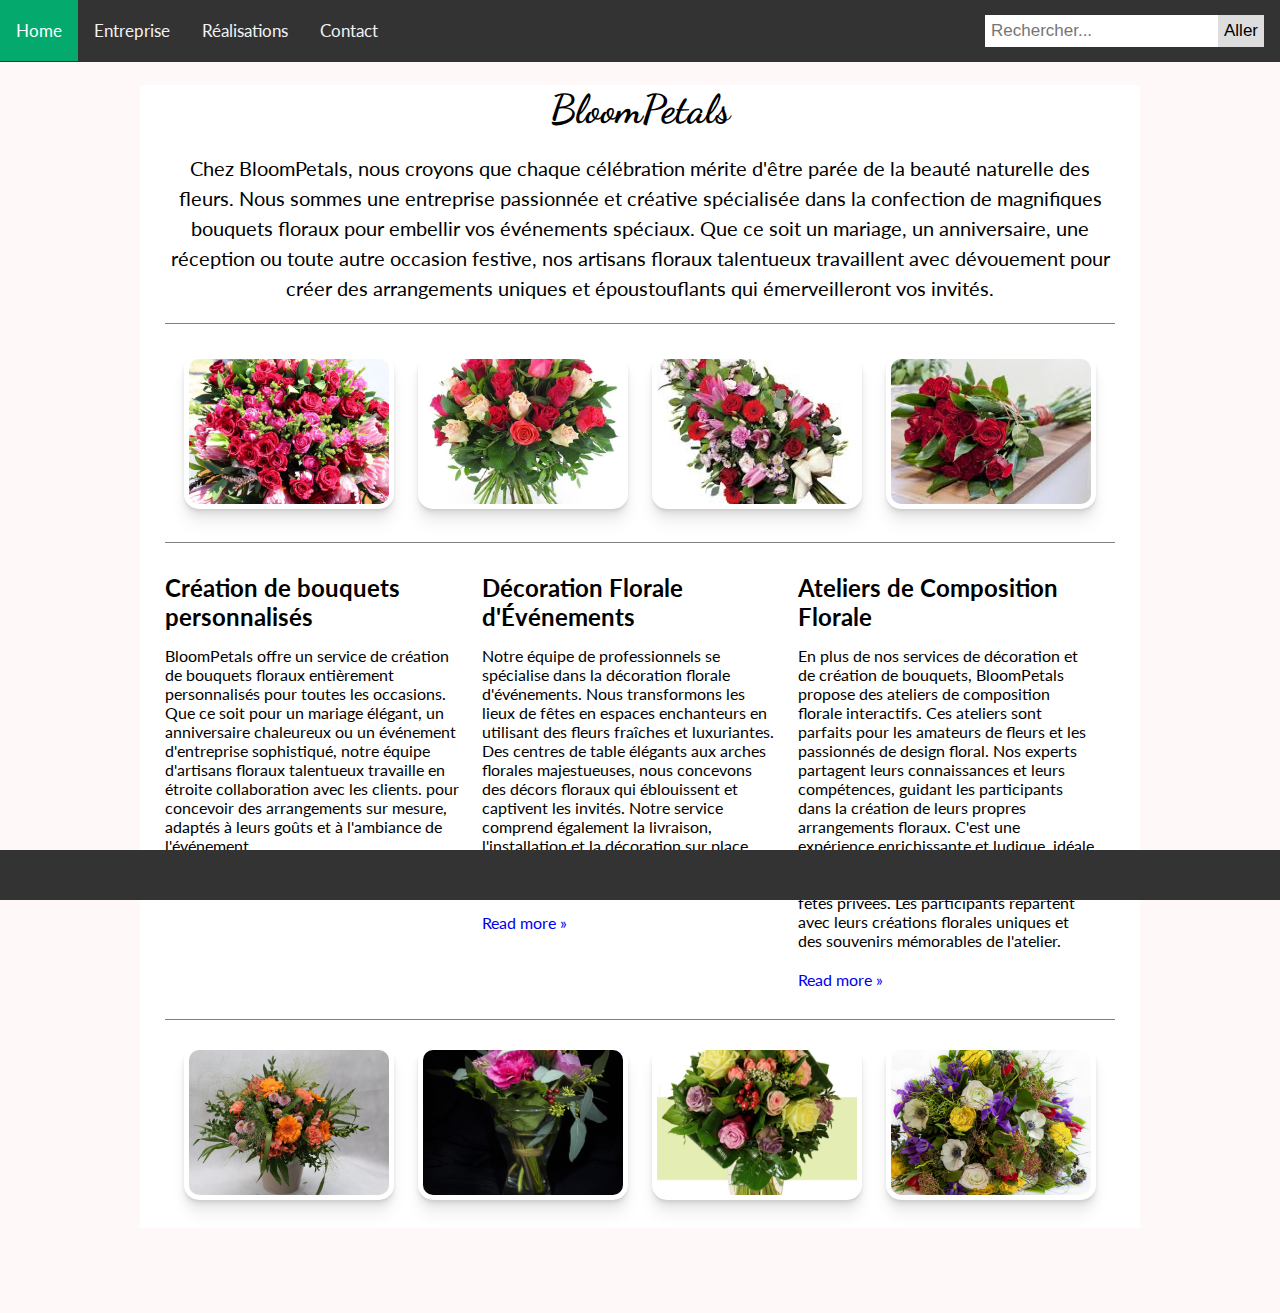
<file: index.html>
<!DOCTYPE html>
<html lang="fr">
    <head>
        <link rel="stylesheet" href="css/common.css">
        <link rel="stylesheet" href="css/index.css">
        <link rel="stylesheet" href="https://fonts.googleapis.com/css?family=Lato">
        <link rel="stylesheet" href="https://fonts.googleapis.com/css?family=Dancing+Script">
        <meta charset="UTF-8"> 
        <!-- Details importants pour la SEO -->
        <meta name="viewport" content="width=device-width, initial-scale=1.0">
        <meta name=" robots" content=" index, follow">
        <meta name="keywords" content="flowers,bloom,petals,passion,roses">
        <meta name="author" content="Bloom Petals">
        <meta name="description" content="Chez BloomPetals, nous croyons que chaque célébration mérite d'être parée de la beauté naturelle des fleurs.">
        <!-- Fin details SEO -->
        <title>BloomPetals</title>
    </head>
    <body>
        <header>
            <nav>
                <a class="active" href="index.html">Home</a>
                <a href="entreprise.html">Entreprise</a>
                <a href="realisations.html">Réalisations</a>
                <a href="contact.html">Contact</a>
                <div class="search-container">
                    <form action="#">
                        <input type="text" placeholder="Rechercher...">
                        <button type="submit">Aller</button>
                    </form>
                </div>
            </nav>
        </header>
        
        <main>
            <h1 class="title">BloomPetals</h1>

            <div class="main-description">Chez BloomPetals, nous croyons que chaque célébration mérite d'être parée de la beauté naturelle des fleurs. Nous sommes une entreprise passionnée et créative spécialisée dans la confection de magnifiques bouquets floraux pour embellir vos événements spéciaux. Que ce soit un mariage, un anniversaire, une réception ou toute autre occasion festive, nos artisans floraux talentueux travaillent avec dévouement pour créer des arrangements uniques et époustouflants qui émerveilleront vos invités.</div>
            
            <div class="separator"></div>

            <div class="images-container batch-1">
                <img src="images/works/image1.jpg" />
                <img src="images/works/image2.jpg" />
                <img src="images/works/image3.jpg" />
                <img src="images/works/image4.jpg" />
            </div>

            <div class="separator"></div>

            <div class="services">
                <div class="service">
                    <div class="service-title">Création de bouquets personnalisés</div>
                    <div class="service-content">BloomPetals offre un service de création de bouquets floraux entièrement personnalisés pour toutes les occasions. Que ce soit pour un mariage élégant, un anniversaire chaleureux ou un événement d'entreprise sophistiqué, notre équipe d'artisans floraux talentueux travaille en étroite collaboration avec les clients. pour concevoir des arrangements sur mesure, adaptés à leurs goûts et à l'ambiance de l'événement.</div>
                    <a class="service-read-more" href="#">Read more &raquo;</a>
                </div>
                <div class="service">
                    <div class="service-title">Décoration Florale d'Événements</div>
                    <div class="service-content">Notre équipe de professionnels se spécialise dans la décoration florale d'événements. Nous transformons les lieux de fêtes en espaces enchanteurs en utilisant des fleurs fraîches et luxuriantes. Des centres de table élégants aux arches florales majestueuses, nous concevons des décors floraux qui éblouissent et captivent les invités. Notre service comprend également la livraison, l'installation et la décoration sur place pour garantir une expérience sans stress pour nos clients.</div>
                    <a class="service-read-more" href="#">Read more &raquo;</a>
                </div>
                <div class="service">
                    <div class="service-title">Ateliers de Composition Florale</div>
                    <div class="service-content">En plus de nos services de décoration et de création de bouquets, BloomPetals propose des ateliers de composition florale interactifs. Ces ateliers sont parfaits pour les amateurs de fleurs et les passionnés de design floral. Nos experts partagent leurs connaissances et leurs compétences, guidant les participants dans la création de leurs propres arrangements floraux. C'est une expérience enrichissante et ludique, idéale pour les événements d'entreprise, les enterrements de vie de jeune fille ou les fêtes privées. Les participants repartent avec leurs créations florales uniques et des souvenirs mémorables de l'atelier.</div>
                    <a class="service-read-more" href="#">Read more &raquo;</a>
                </div>
            </div>

            <div class="separator"></div>

            <div class="images-container batch-2">
                <img src="images/works/image5.jpg" />
                <img src="images/works/image6.jpg" />
                <img src="images/works/image7.jpg" />
                <img src="images/works/image8.jpg" />
            </div>

        </main>

        <footer>
        </footer>
    
    </body>
</html>
</file>
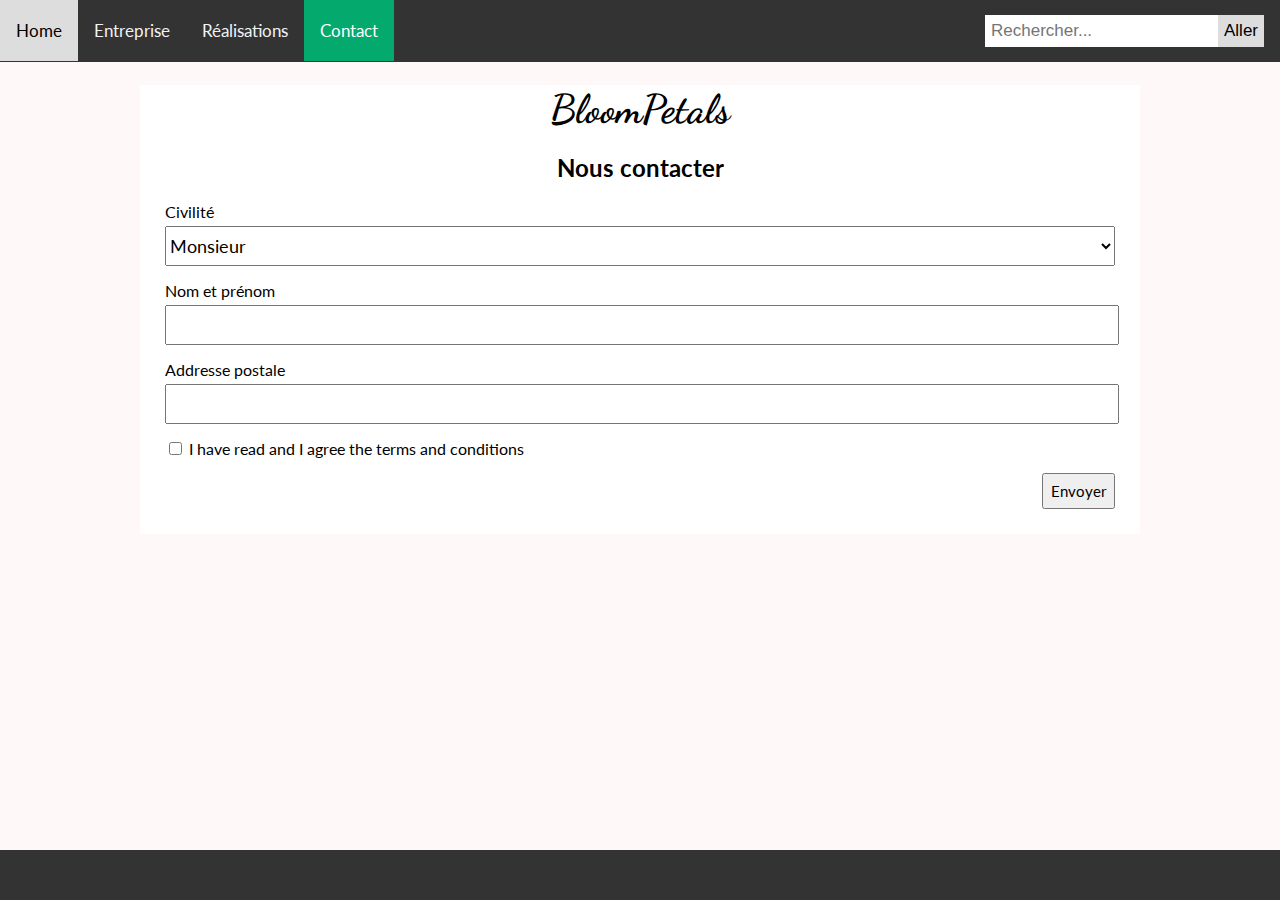
<file: contact.html>
<!DOCTYPE html>
<html lang="fr">
    <head>
        <link rel="stylesheet" href="css/common.css">
        <link rel="stylesheet" href="css/contact.css">
        <link rel="stylesheet" href="https://fonts.googleapis.com/css?family=Lato">
        <link rel="stylesheet" href="https://fonts.googleapis.com/css?family=Dancing+Script">
        <meta charset="UTF-8"> 
        <!-- Details importants pour la SEO -->
        <meta name="viewport" content="width=device-width, initial-scale=1.0">
        <meta name=" robots" content=" index, follow">
        <meta name="keywords" content="flowers,bloom,petals,passion,roses">
        <meta name="author" content="Bloom Petals">
        <meta name="description" content="Chez BloomPetals, nous croyons que chaque célébration mérite d'être parée de la beauté naturelle des fleurs.">
        <!-- Fin details SEO -->
        <title>BloomPetals - Nous contacter</title>
    </head>
    <body>
        <header>
            <nav>
                <a href="index.html">Home</a>
                <a href="entreprise.html">Entreprise</a>
                <a href="realisations.html">Réalisations</a>
                <a class="active" href="contact.html">Contact</a>
                <div class="search-container">
                    <form action="#">
                        <input type="text" placeholder="Rechercher...">
                        <button type="submit">Aller</button>
                    </form>
                </div>
            </nav>
        </header>
        
        <main>
            <h1 class="title">BloomPetals</h1>
            <h2>Nous contacter</h2>

            <form action="">
                <div class="form-field civility">
                    <label>Civilité</label>
                    <select name="civility">
                        <option name="mr">Monsieur</option>
                        <option name="mrs">Madame</option>
                    </select>
                </div>

                <div class="form-field name">
                    <label>Nom et prénom</label>
                    <input type="text" name="fullname" />
                </div>

                <div class="form-field address">
                    <label>Addresse postale</label>
                    <input type="text" name="address" />
                </div>

                <div class="form-field terms-conditions">
                    <input type="checkbox" name="agree_terms_conditions" />
                    <label>I have read and I agree the terms and conditions</label>
                </div>

                <div class="form-field submit">
                    <input type="submit" name="agree_terms_conditions" value="Envoyer" />
                </div>
                
            </form>
        </main>

        <footer>
        </footer>
    
    </body>
</html>
</file>
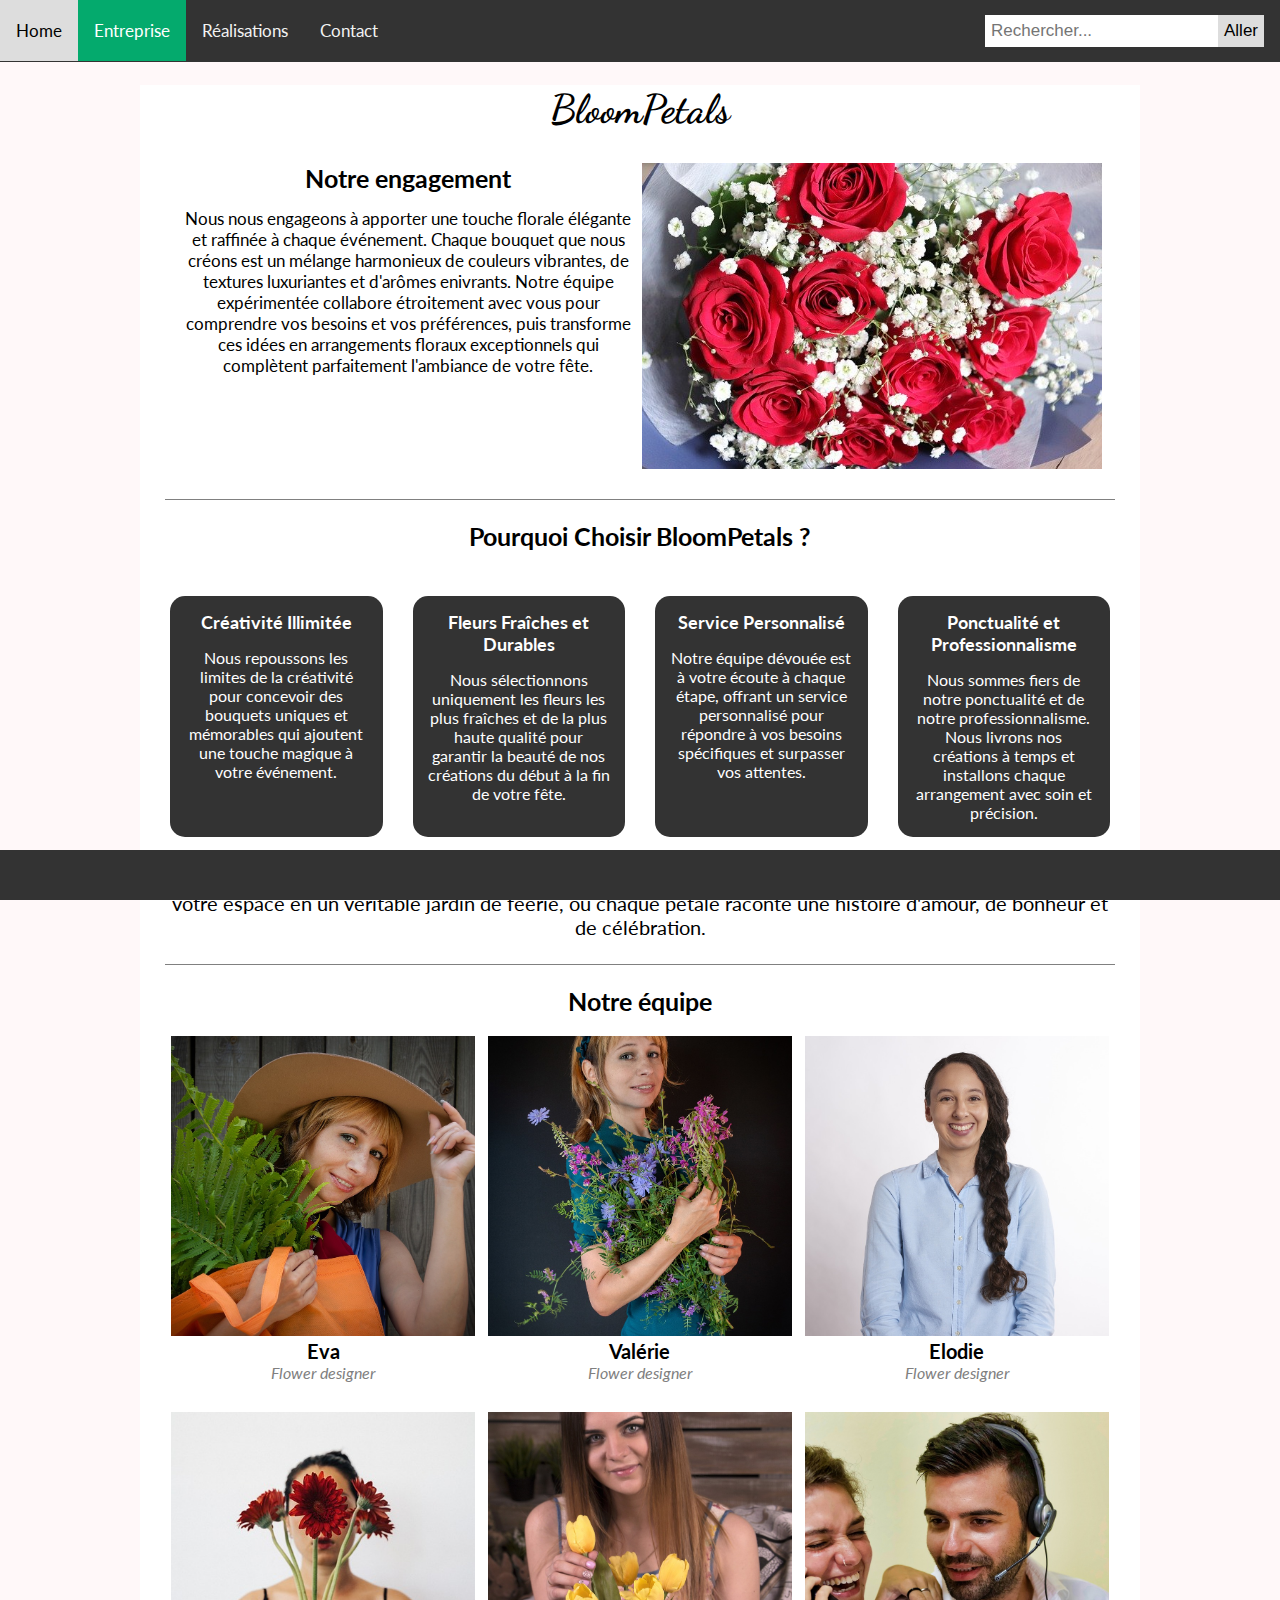
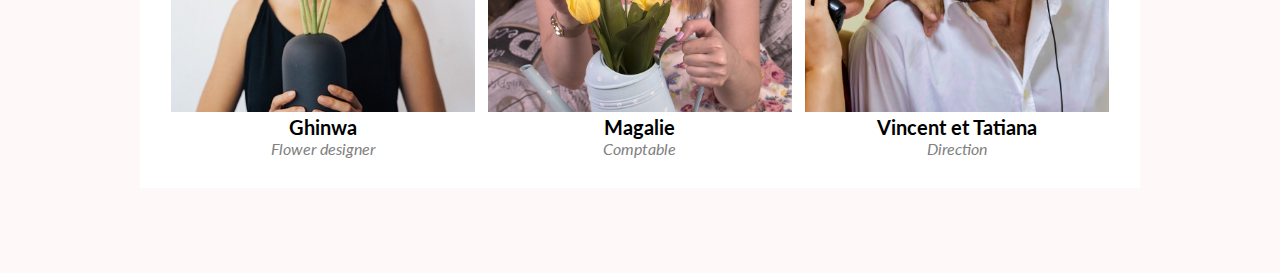
<file: entreprise.html>
<!DOCTYPE html>
<html lang="fr">
    <head>
        <link rel="stylesheet" href="css/common.css">
        <link rel="stylesheet" href="css/entreprise.css">
        <link rel="stylesheet" href="https://fonts.googleapis.com/css?family=Lato">
        <link rel="stylesheet" href="https://fonts.googleapis.com/css?family=Dancing+Script">
        <meta charset="UTF-8"> 
        <!-- Details importants pour la SEO -->
        <meta name="viewport" content="width=device-width, initial-scale=1.0">
        <meta name=" robots" content=" index, follow">
        <meta name="keywords" content="flowers,bloom,petals,passion,roses">
        <meta name="author" content="Bloom Petals">
        <meta name="description" content="Chez BloomPetals, nous croyons que chaque célébration mérite d'être parée de la beauté naturelle des fleurs.">
        <!-- Fin details SEO -->
        <title>BloomPetals - Entreprise</title>
    </head>
    <body>
        <header>
            <nav>
                <a href="index.html">Home</a>
                <a class="active" href="entreprise.html">Entreprise</a>
                <a href="realisations.html">Réalisations</a>
                <a href="contact.html">Contact</a>
                <div class="search-container">
                    <form action="#">
                        <input type="text" placeholder="Rechercher...">
                        <button type="submit">Aller</button>
                    </form>
                </div>
            </nav>
        </header>
        
        <main>
            <h1 class="title">BloomPetals</h1>
            
            <div class="subtext engagement-text">
                <div class="subtitle">Notre engagement</div>
                Nous nous engageons à apporter une touche florale élégante et raffinée à chaque événement. Chaque bouquet que nous créons est un mélange harmonieux de couleurs vibrantes, de textures luxuriantes et d'arômes enivrants. Notre équipe expérimentée collabore étroitement avec vous pour comprendre vos besoins et vos préférences, puis transforme ces idées en arrangements floraux exceptionnels qui complètent parfaitement l'ambiance de votre fête.
            </div>
            <img class="engagement-image" src="images/works/image9.jpg" />

            <div class="separator"></div>

            <h2 class="subtitle">Pourquoi Choisir BloomPetals ?</h2>
            <div class="features">
                <div class="feature">
                    <div class="feature-title">Créativité Illimitée</div>
                    <div class="feature-text">Nous repoussons les limites de la créativité pour concevoir des bouquets uniques et mémorables qui ajoutent une touche magique à votre événement.</div>
                </div>
                <div class="feature">
                    <div class="feature-title">Fleurs Fraîches et Durables</div>
                    <div class="feature-text">Nous sélectionnons uniquement les fleurs les plus fraîches et de la plus haute qualité pour garantir la beauté de nos créations du début à la fin de votre fête.</div>
                </div>
                <div class="feature">
                    <div class="feature-title">Service Personnalisé</div>
                    <div class="feature-text">Notre équipe dévouée est à votre écoute à chaque étape, offrant un service personnalisé pour répondre à vos besoins spécifiques et surpasser vos attentes.</div>
                </div>
                <div class="feature">
                    <div class="feature-title">Ponctualité et Professionnalisme</div>
                    <div class="feature-text">Nous sommes fiers de notre ponctualité et de notre professionnalisme. Nous livrons nos créations à temps et installons chaque arrangement avec soin et précision.</div>
                </div>
            </div>
            <div class="subtext whychoose-text">Faites de votre prochain événement un moment inoubliable avec BloomPetals. Laissez-nous transformer votre espace en un véritable jardin de féerie, où chaque pétale raconte une histoire d'amour, de bonheur et de célébration.</div>

            <div class="separator"></div>

            <h2 class="subtitle">Notre équipe</h2>
            <div class="team">
                <div class="team-member">
                    <img class="member-image" src="images/team/photo1.jpg" />
                    <div class="member-name">Eva</div>
                    <div class="member-title">Flower designer</div>
                </div>
                <div class="team-member">
                    <img class="member-image" src="images/team/photo2.jpg" />
                    <div class="member-name">Valérie</div>
                    <div class="member-title">Flower designer</div>
                </div>
                <div class="team-member">
                    <img class="member-image" src="images/team/photo3.jpg" />
                    <div class="member-name">Elodie</div>
                    <div class="member-title">Flower designer</div>
                </div>
                <div class="team-member">
                    <img class="member-image" src="images/team/photo4.jpg" />
                    <div class="member-name">Ghinwa</div>
                    <div class="member-title">Flower designer</div>
                </div>
                <div class="team-member">
                    <img class="member-image" src="images/team/photo5.jpg" />
                    <div class="member-name">Magalie</div>
                    <div class="member-title">Comptable</div>
                </div>
                <div class="team-member">
                    <img class="member-image" src="images/team/photo6.jpg" />
                    <div class="member-name">Vincent et Tatiana</div>
                    <div class="member-title">Direction</div>
                </div>
            </div>

        </main>

        <footer>
        </footer>
    
    </body>
</html>
</file>
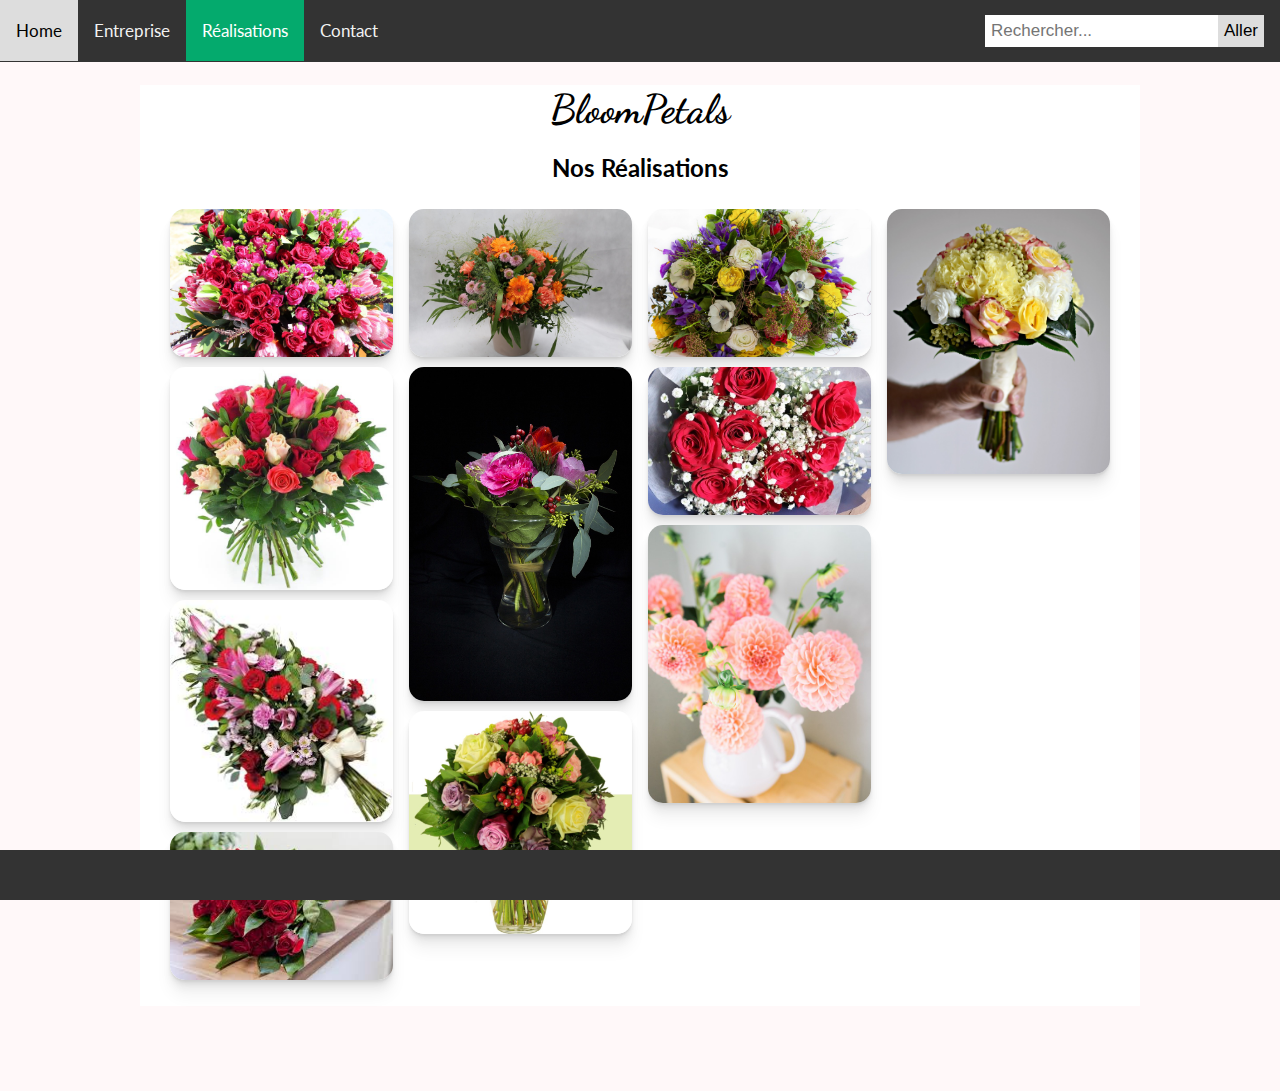
<file: realisations.html>
<!DOCTYPE html>
<html lang="fr">
    <head>
        <link rel="stylesheet" href="css/common.css">
        <link rel="stylesheet" href="css/realisations.css">
        <link rel="stylesheet" href="https://fonts.googleapis.com/css?family=Lato">
        <link rel="stylesheet" href="https://fonts.googleapis.com/css?family=Dancing+Script">
        <meta charset="UTF-8"> 
        <!-- Details importants pour la SEO -->
        <meta name="viewport" content="width=device-width, initial-scale=1.0">
        <meta name=" robots" content=" index, follow">
        <meta name="keywords" content="flowers,bloom,petals,passion,roses">
        <meta name="author" content="Bloom Petals">
        <meta name="description" content="Chez BloomPetals, nous croyons que chaque célébration mérite d'être parée de la beauté naturelle des fleurs.">
        <!-- Fin details SEO -->
        <title>BloomPetals - Realisations</title>
    </head>
    <body>
        <header>
            <nav>
                <a href="index.html">Home</a>
                <a href="entreprise.html">Entreprise</a>
                <a class="active" href="realisations.html">Réalisations</a>
                <a href="contact.html">Contact</a>
                <div class="search-container">
                    <form action="#">
                        <input type="text" placeholder="Rechercher...">
                        <button type="submit">Aller</button>
                    </form>
                </div>
            </nav>
        </header>
        
        <main>
            <h1 class="title">BloomPetals</h1>
            <h2>Nos Réalisations</h2>

            <div class="works">
                <img src="images/works/image1.jpg" />
                <img src="images/works/image2.jpg" />
                <img src="images/works/image3.jpg" />
                <img src="images/works/image4.jpg" />
                <img src="images/works/image5.jpg" />
                <img src="images/works/image6.jpg" />
                <img src="images/works/image7.jpg" />
                <img src="images/works/image8.jpg" />
                <img src="images/works/image9.jpg" />
                <img src="images/works/image10.jpg" />
                <img src="images/works/image11.jpg" />
            </div>
        </main>

        <footer>
        </footer>
    
    </body>
</html>
</file>
<file: css/common.css>
body {
    margin: 0;
    font-family: Lato, "sans-serif";
    background: #FFF8F9;
    text-align: center;
}

/* Add a black background color to the top navigation */
nav {
    background-color: #333;
    overflow: hidden;
    position: fixed;
    top: 0;
    width: 100%;
}
  
nav a {
    float: left;
    color: #f2f2f2;
    text-align: center;
    padding: 20px 16px;
    text-decoration: none;
    font-size: 17px;
}
  
nav a:hover {
    background-color: #ddd;
    color: black;
}
  
nav a.active {
    background-color: #04AA6D;
    color: white;
}

nav .search-container {
    float: right;
}
  
nav input[type=text] {
    padding: 6px;
    margin-bottom: 15px;
    margin-top: 15px;
    font-size: 17px;
    border: none;
}
  
nav .search-container button {
    float: right;
    padding: 6px;
    margin-bottom: 15px;
    margin-top: 15px;
    margin-right: 16px;
    background: #ddd;
    font-size: 17px;
    border: none;
    cursor: pointer;
}
  
nav .search-container button:hover {
    background: #ccc;
}

main {
    max-width: 1000px;
    background: white;
    margin: 85px auto 85px auto;
}

@media screen and (max-width: 720px) {

    nav {
        position: relative
    }
    
    nav a {
        float: none;
        display: block;
        text-align: left;
        width: 100%;
        margin: 0;
        padding: 14px;
    }

    .search-container  {
        margin: 0px auto;
    }

    nav .search-container,
    nav .search-container button {
        margin: 0px;
        float: none;
    }

    nav a {
        text-align: center;
    }
    
    nav input[type=text] {
        border: 1px solid #ccc;
    }

    main {
        margin: 25px 0px 50px 0px;
    }
}

footer {
    bottom: 0;
    position: fixed;
    width: 100%;
    height: 50px;
    background-color: #333;
}

.title {
    margin: 0;
    font-weight: bold;
    font-family: Dancing Script;
    font-size: 40px;
    text-align: center;
}

.separator {
    border-bottom: 1px solid grey;
    margin: 0px 25px;
}
</file>
<file: css/index.css>
.main-description {
    line-height: 1.5;
    margin-top: 20px;
    font-size: 20px;
    padding: 0px 25px;
    margin-bottom: 20px;
}

.images-container {
    text-align: center;
}

.images-container.batch-1 {
    margin-top: 30px;
    margin-bottom: 30px;
}

.images-container img {
    object-fit: cover;
    width: 200px;
    height: 145px;
    margin: 0px 10px;
    padding: 5px;
    border-radius: 15px;
    box-shadow: 0 2px 2px rgba(0,0,0,0.05), 0 4px 4px rgb(0 0 0 / 5%), 0 8px 8px rgba(0,0,0,0.05), 0 16px 16px rgba(0,0,0,0.05);
}

.services {
    margin: 30px 25px;
    display:flex;
}

.service {
    width: calc(100% / 3);
    text-align: left;
}
  
.service-title {
    font-weight: bold;
    font-size: 24px;
    margin-bottom: 15px;
    padding-right: 20px;
}

.service-content {
    padding-right: 20px;
    margin-bottom: 20px;
}

.service-read-more {
    text-decoration: none;
}

@media screen and (max-width: 720px) {
    .services {
        display: block;
    }
    
    .service {
        margin: 35px 0px;
        width: 100%;
        text-align: center;
    }
}


.images-container.batch-2 {
    margin-top: 25px;
    padding-bottom: 25px;
}

@media screen and (min-width: 697px) and (max-width: 929px) {
    .images-container img:nth-of-type(4) {
        margin-top: 25px;
    }
}

@media screen and (min-width: 464px) and (max-width: 696px) {
    .images-container img:nth-of-type(3), .images-container img:nth-of-type(4)  {
        margin-top: 25px;
    }
}

@media screen and (min-width: 464px) and (max-width: 696px) {
    .images-container img:nth-of-type(3), .images-container img:nth-of-type(4)  {
        margin-top: 25px;
    }
}

@media screen and (max-width: 463px) {
    .images-container img:nth-of-type(2), .images-container img:nth-of-type(3), .images-container img:nth-of-type(4)  {
        margin-top: 25px;
    }
}
</file>
<file: css/contact.css>
.form-field {
    padding: 0px 25px;
    margin: 15px 0px;
    text-align: left;
}

.form-field input[type="text"], .form-field select {
    margin-top: 5px;
    display: block;
    width: 100%;
    font-size: 18px;
    font-family: Lato, "sans-serif";
    padding: 7px 0px;
}

.form-field.submit {
    text-align: right;
}

.form-field input[type="submit"] {
    margin-bottom: 25px;
    font-family: Lato, "sans-serif";
    font-size: 15px;
    padding: 7px;
}
</file>
<file: css/entreprise.css>
.subtitle {
    font-size: 25px;
    font-weight: bold;
    margin-bottom: 15px;
}

.engagement-text {
    width: 46%;
    display: inline-block;
    font-size: 17px;
    margin-bottom: 30px;
    margin-top: 30px;
    
}

img.engagement-image {
    width: 46%;
    object-fit: cover;
    vertical-align: top;
    margin-bottom: 30px;
    margin-top: 30px;
}

.features {
    display: flex;
    padding: 15px;
    flex-wrap: wrap;
}

.feature {
    width: calc(100% / 4 - 60px);
    background: #333;
    color: white;
    border-radius: 15px;
    padding: 15px;
    margin: 15px;
}

.feature-title {
    font-size: 18px;
    font-weight: bold;
    margin-bottom: 15px;
}

.whychoose-text {
    margin-bottom: 25px;
    padding: 0px 25px;
    font-size: 20px;
}

.team {
    margin-top: 20px;
    padding: 0px 25px;
    display: flex;
    flex-wrap: wrap;
}

.team-member {
    width: calc(100% / 3);
    margin-bottom: 30px;
}

img.member-image {
    object-fit: cover;
    width: 96%;
    height: 300px;
}

.member-name {
    font-size: 20px;
    font-weight: bold;
}

.member-title {
    color: grey;
    font-style: italic;
}

@media screen and (max-width: 720px) {
    .engagement-text {
        width: 70%;
        margin-bottom: 0px;
    }
    
    img.engagement-image {
        width: 70%;
        object-fit: cover;
        margin-bottom: 35px;
        margin-top: 30px;
    }

    .feature {
        width: calc(100% / 2);
        flex-grow: 1;
    }
}

@media screen and (max-width: 547px) {
    .team-member {
        width: 100%;
    }
}
</file>
<file: css/realisations.css>
.works {
    display: flex;
    flex-flow: column wrap;
    align-content: space-between;
    padding: 2px 25px;
    height: 800px
}

.works > img {
    width: calc(100% / 4 - 15px);
    margin: 5px;
    border-radius: 15px;
    box-shadow: 0 2px 2px rgba(0,0,0,0.05), 0 4px 4px rgb(0 0 0 / 5%), 0 8px 8px rgba(0,0,0,0.05), 0 16px 16px rgba(0,0,0,0.05);
}


@media screen and (min-width: 774px) and (max-width: 955px) {
    .works {
        height: 1200px;
    }
    
    .works > img {
        width: calc(100% / 3 - 15px);
    }
}

@media screen and (min-width: 582px) and (max-width: 773px) {
    .works {
        height: 2000px;
    }
    
    .works > img {
        width: calc(100% / 2 - 15px);
    }
}

@media screen and (max-width: 581px) {
    .works {
        height: initial;
    }
    
    .works > img {
        width: calc(100%);
    }
}
</file>
